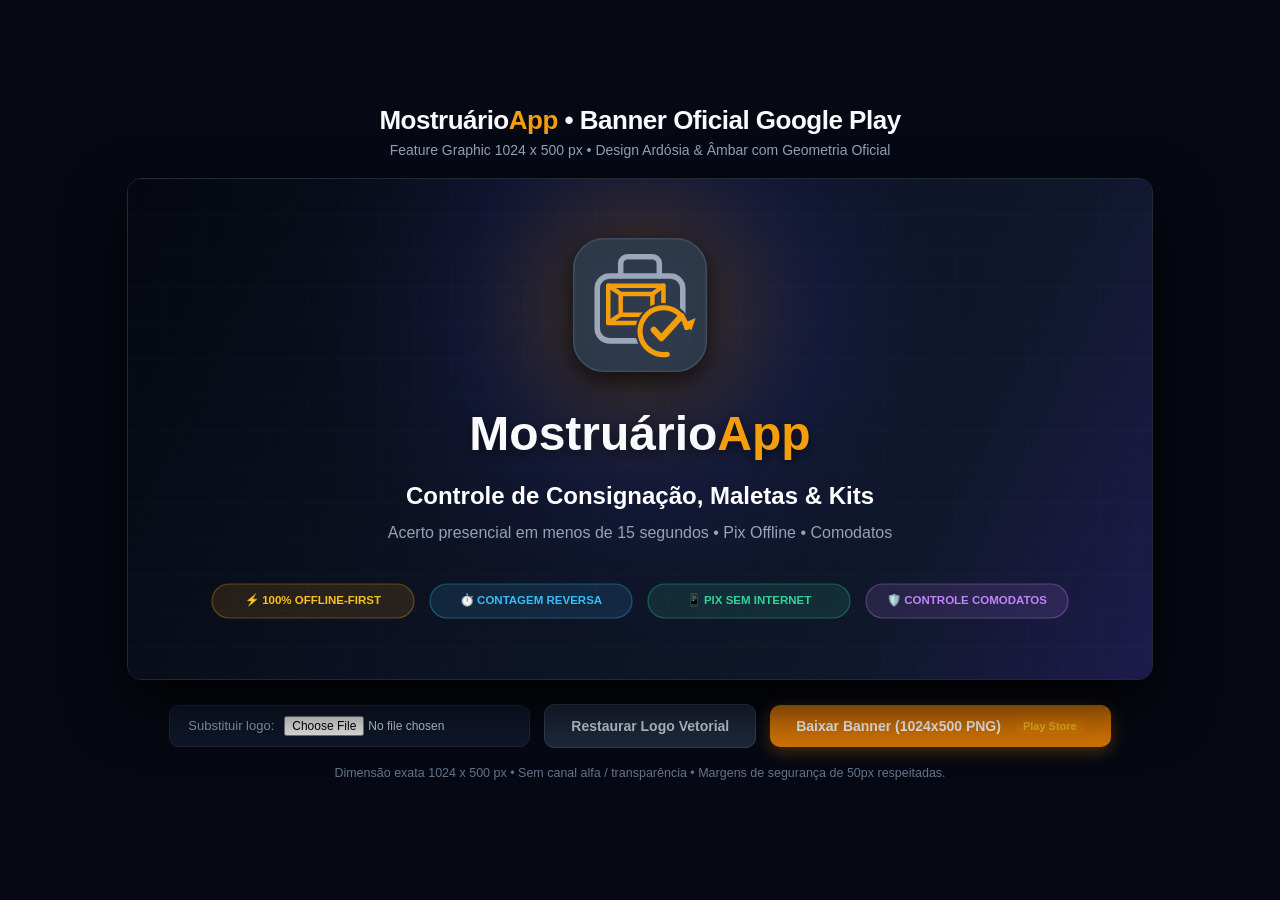
<file: tools/banner.html>
<!DOCTYPE html>
<html lang="pt-BR">

<head>
    <meta charset="UTF-8">
    <meta name="viewport" content="width=device-width, initial-scale=1.0">
    <title>Gerador de Banner MostruárioApp (1024x500)</title>
    <style>
        * {
            box-sizing: border-box;
        }

        body {
            background: #060913;
            color: #f8fafc;
            font-family: -apple-system, BlinkMacSystemFont, "Segoe UI", Roboto, "Plus Jakarta Sans", sans-serif;
            display: flex;
            flex-direction: column;
            align-items: center;
            justify-content: center;
            min-height: 100vh;
            margin: 0;
            padding: 24px;
        }

        .container {
            display: flex;
            flex-direction: column;
            align-items: center;
            max-width: 1080px;
            width: 100%;
        }

        header {
            text-align: center;
            margin-bottom: 20px;
        }

        h1 {
            font-size: 26px;
            font-weight: 800;
            margin: 0 0 6px 0;
            letter-spacing: -0.5px;
        }

        h1 span {
            color: #f59e0b;
        }

        .subtitle {
            color: #94a3b8;
            font-size: 14px;
            margin: 0;
        }

        .canvas-wrapper {
            position: relative;
            box-shadow: 0 25px 60px rgba(0, 0, 0, 0.85);
            border-radius: 14px;
            overflow: hidden;
            border: 1px solid #1e293b;
            background: #050811;
            max-width: 100%;
        }

        canvas {
            display: block;
            width: 100%;
            height: auto;
        }

        .controls {
            display: flex;
            flex-wrap: wrap;
            align-items: center;
            justify-content: center;
            gap: 14px;
            margin-top: 24px;
            width: 100%;
        }

        .upload-card {
            display: flex;
            align-items: center;
            gap: 10px;
            background: #0f172a;
            padding: 10px 18px;
            border-radius: 10px;
            border: 1px solid #1e293b;
            font-size: 13px;
            color: #94a3b8;
        }

        .upload-card input[type="file"] {
            font-size: 12px;
            color: #cbd5e1;
            cursor: pointer;
        }

        button {
            display: inline-flex;
            align-items: center;
            justify-content: center;
            gap: 8px;
            padding: 13px 26px;
            font-size: 14px;
            font-weight: 700;
            border-radius: 10px;
            border: none;
            cursor: pointer;
            transition: all 0.2s cubic-bezier(0.4, 0, 0.2, 1);
        }

        .btn-primary {
            background: #d97706;
            color: #ffffff;
            box-shadow: 0 4px 16px rgba(217, 119, 6, 0.35);
        }

        .btn-primary:hover {
            background: #f59e0b;
            transform: translateY(-2px);
            box-shadow: 0 8px 24px rgba(245, 158, 11, 0.45);
        }

        .btn-secondary {
            background: #1e293b;
            color: #cbd5e1;
            border: 1px solid #334155;
        }

        .btn-secondary:hover {
            background: #334155;
            color: #ffffff;
            transform: translateY(-1px);
        }

        .specs-info {
            color: #64748b;
            margin-top: 16px;
            font-size: 12.5px;
            text-align: center;
            line-height: 1.5;
        }

        .badge-pill {
            display: inline-block;
            padding: 2px 8px;
            border-radius: 999px;
            background: rgba(245, 158, 11, 0.15);
            color: #fbbf24;
            font-size: 11px;
            font-weight: 700;
            margin-left: 6px;
        }
    </style>
</head>

<body>

    <div class="container">
        <header>
            <h1>Mostruário<span>App</span> • Banner Oficial Google Play</h1>
            <p class="subtitle">Feature Graphic 1024 x 500 px • Design Ardósia & Âmbar com Geometria Oficial</p>
        </header>

        <div class="canvas-wrapper">
            <canvas id="banner" width="1024" height="500"></canvas>
        </div>

        <div class="controls">
            <div class="upload-card">
                <label for="logoUpload">Substituir logo:</label>
                <input type="file" id="logoUpload" accept=".svg,.png,.jpg,.jpeg,.webp">
            </div>
            <button id="resetBtn" class="btn-secondary" onclick="resetToNativeLogo()">Restaurar Logo Vetorial</button>
            <button id="downloadBtn" class="btn-primary">
                Baixar Banner (1024x500 PNG)
                <span class="badge-pill">Play Store</span>
            </button>
        </div>

        <p class="specs-info">
            Dimensão exata 1024 x 500 px • Sem canal alfa / transparência • Margens de segurança de 50px respeitadas.
        </p>
    </div>

    <script>
        const canvas = document.getElementById('banner');
        const ctx = canvas.getContext('2d');
        let customLogoImg = null;

        function renderBanner() {
            const W = 1024;
            const H = 500;

            // 1. Fundo Gradiente Ardósia Profundo (#050811 -> #0b1120 -> #0f172a -> #1e1b4b)
            const bgGrad = ctx.createLinearGradient(0, 0, W, H);
            bgGrad.addColorStop(0, '#050811');
            bgGrad.addColorStop(0.35, '#0b1120');
            bgGrad.addColorStop(0.75, '#0f172a');
            bgGrad.addColorStop(1, '#1e1b4b');
            ctx.fillStyle = bgGrad;
            ctx.fillRect(0, 0, W, H);

            // Glow Âmbar e Indigo no topo e centro
            const glowCenter = ctx.createRadialGradient(W / 2, 130, 20, W / 2, 130, 390);
            glowCenter.addColorStop(0, 'rgba(245, 158, 11, 0.26)');
            glowCenter.addColorStop(0.45, 'rgba(79, 70, 229, 0.09)');
            glowCenter.addColorStop(1, 'rgba(0, 0, 0, 0)');
            ctx.fillStyle = glowCenter;
            ctx.fillRect(0, 0, W, H);

            // Grid geométrico sutil
            ctx.strokeStyle = 'rgba(148, 163, 184, 0.032)';
            ctx.lineWidth = 1;
            for (let x = 0; x < W; x += 36) {
                ctx.beginPath();
                ctx.moveTo(x, 0); ctx.lineTo(x, H);
                ctx.stroke();
            }
            for (let y = 0; y < H; y += 36) {
                ctx.beginPath();
                ctx.moveTo(0, y); ctx.lineTo(W, y);
                ctx.stroke();
            }

            // 2. Renderização da Logo Oficial MostruárioApp
            const logoSize = 138;
            const logoCenterX = W / 2;
            const logoCenterY = 126;

            if (customLogoImg) {
                ctx.save();
                ctx.shadowColor = 'rgba(0, 0, 0, 0.65)';
                ctx.shadowBlur = 24;
                ctx.shadowOffsetY = 8;
                ctx.drawImage(
                    customLogoImg,
                    logoCenterX - logoSize / 2,
                    logoCenterY - logoSize / 2,
                    logoSize,
                    logoSize
                );
                ctx.restore();
            } else {
                drawOfficialVectorLogo(ctx, logoCenterX, logoCenterY, logoSize);
            }

            // 3. Tipografia: Logotipo "MostruárioApp"
            ctx.font = '800 48px -apple-system, BlinkMacSystemFont, "Segoe UI", Roboto, sans-serif';

            const textMostruario = 'Mostruário';
            const textApp = 'App';
            const wMostruario = ctx.measureText(textMostruario).width;
            const wApp = ctx.measureText(textApp).width;
            const startX = (W - (wMostruario + wApp)) / 2;
            const textBaselineY = 258;

            ctx.textAlign = 'left';
            ctx.textBaseline = 'middle';

            ctx.save();
            ctx.shadowColor = 'rgba(0, 0, 0, 0.55)';
            ctx.shadowBlur = 12;
            ctx.shadowOffsetY = 4;

            ctx.fillStyle = '#f8fafc';
            ctx.fillText(textMostruario, startX, textBaselineY);

            ctx.fillStyle = '#f59e0b';
            ctx.fillText(textApp, startX + wMostruario, textBaselineY);
            ctx.restore();

            // 4. Frase de Destaque / Proposta de Valor
            ctx.textAlign = 'center';
            ctx.fillStyle = '#ffffff';
            ctx.font = '700 24px -apple-system, BlinkMacSystemFont, "Segoe UI", Roboto, sans-serif';
            ctx.fillText('Controle de Consignação, Maletas & Kits', W / 2, 318);

            // Subtítulo descritivo
            ctx.fillStyle = '#94a3b8';
            ctx.font = '500 16px -apple-system, BlinkMacSystemFont, "Segoe UI", Roboto, sans-serif';
            ctx.fillText('Acerto presencial em menos de 15 segundos • Pix Offline • Comodatos', W / 2, 355);

            // 5. Badges de Funcionalidades no Rodapé
            const badges = [
                { text: '⚡ 100% OFFLINE-FIRST', color: '#fbbf24', bg: 'rgba(245, 158, 11, 0.12)', border: 'rgba(245, 158, 11, 0.35)' },
                { text: '⏱️ CONTAGEM REVERSA', color: '#38bdf8', bg: 'rgba(56, 189, 248, 0.12)', border: 'rgba(56, 189, 248, 0.35)' },
                { text: '📱 PIX SEM INTERNET', color: '#34d399', bg: 'rgba(52, 211, 153, 0.12)', border: 'rgba(52, 211, 153, 0.35)' },
                { text: '🛡️ CONTROLE COMODATOS', color: '#c084fc', bg: 'rgba(192, 132, 252, 0.12)', border: 'rgba(192, 132, 252, 0.35)' }
            ];

            const badgeY = 422;
            const badgeW = 202;
            const badgeH = 34;
            const gap = 16;
            const totalRowWidth = (badges.length * badgeW) + ((badges.length - 1) * gap);
            let badgeStartX = (W - totalRowWidth) / 2 + (badgeW / 2);

            ctx.font = '700 11.5px -apple-system, BlinkMacSystemFont, "Segoe UI", Roboto, sans-serif';

            badges.forEach((b, i) => {
                const bx = badgeStartX + (i * (badgeW + gap));

                // Fundo da badge
                ctx.fillStyle = b.bg;
                ctx.beginPath();
                ctx.roundRect(bx - badgeW / 2, badgeY - badgeH / 2, badgeW, badgeH, 17);
                ctx.fill();

                // Borda
                ctx.strokeStyle = b.border;
                ctx.lineWidth = 1.2;
                ctx.stroke();

                // Texto
                ctx.fillStyle = b.color;
                ctx.textAlign = 'center';
                ctx.fillText(b.text, bx, badgeY);
            });
        }

        function drawOfficialVectorLogo(ctx, cx, cy, size) {
            ctx.save();
            ctx.translate(cx, cy);

            const scale = size / 200; // Normalizado para grid 200x200
            ctx.scale(scale, scale);

            // 1. Squircle de fundo (Slate-800 escuro com relevo suave)
            ctx.save();
            ctx.shadowColor = 'rgba(0, 0, 0, 0.7)';
            ctx.shadowBlur = 24;
            ctx.shadowOffsetY = 8;

            ctx.fillStyle = '#2f3b4c'; // Tom ardósia do ícone
            ctx.beginPath();
            ctx.roundRect(-96, -96, 192, 192, 44);
            ctx.fill();

            ctx.strokeStyle = '#3e4c60';
            ctx.lineWidth = 2.5;
            ctx.stroke();
            ctx.restore();

            // 2. Alça superior da maleta (Cinza claro / Slate)
            ctx.strokeStyle = '#9ca8ba';
            ctx.lineWidth = 8;
            ctx.lineCap = 'round';
            ctx.lineJoin = 'round';

            ctx.beginPath();
            ctx.moveTo(-28, -42);
            ctx.lineTo(-28, -60);
            ctx.arcTo(-28, -70, -18, -70, 10);
            ctx.lineTo(18, -70);
            ctx.arcTo(28, -70, 28, -60, 10);
            ctx.lineTo(28, -42);
            ctx.stroke();

            // 3. Moldura externa da maleta (Cinza claro / Slate)
            ctx.beginPath();
            ctx.roundRect(-62, -42, 124, 94, 18);
            ctx.stroke();

            // 4. Mostruário Geométrico 3D / Nicho Interno em Âmbar Dourado
            ctx.strokeStyle = '#f59e0b';
            ctx.lineWidth = 6.5;
            ctx.lineCap = 'round';
            ctx.lineJoin = 'round';

            // Retângulo externo do mostruário
            const outX = -46;
            const outY = -28;
            const outW = 80;
            const outH = 54;
            ctx.strokeRect(outX, outY, outW, outH);

            // Retângulo interno (profundidade de nicho)
            const inX = -28;
            const inY = -16;
            const inW = 46;
            const inH = 30;
            ctx.strokeRect(inX, inY, inW, inH);

            // Linhas de perspectiva conectando o fundo aos vértices externos
            ctx.beginPath();
            ctx.moveTo(outX, outY);
            ctx.lineTo(inX, inY);

            ctx.moveTo(outX + outW, outY);
            ctx.lineTo(inX + inW, inY);

            ctx.moveTo(outX, outY + outH);
            ctx.lineTo(inX, inY + inH);

            ctx.moveTo(outX + outW, outY + outH);
            ctx.lineTo(inX + inW, inY + inH);
            ctx.stroke();

            // 5. Círculo do Visto / Ciclo de Rotação (Canto inferior direito)
            const badgeCx = 34;
            const badgeCy = 38;
            const badgeRadius = 38;

            // Fundo escuro atrás do badge para recortar a linha da maleta
            ctx.fillStyle = '#2f3b4c';
            ctx.beginPath();
            ctx.arc(badgeCx, badgeCy, badgeRadius + 3, 0, Math.PI * 2);
            ctx.fill();

            // Círculo com flecha de rotação/ciclo em Âmbar
            ctx.strokeStyle = '#f59e0b';
            ctx.lineWidth = 7.5;
            ctx.beginPath();
            ctx.arc(badgeCx, badgeCy, badgeRadius - 4, 0.45 * Math.PI, 1.95 * Math.PI, false);
            ctx.stroke();

            // Ponta da flecha de rotação
            ctx.fillStyle = '#f59e0b';
            const arrowAngle = 1.95 * Math.PI;
            const arrowTipX = badgeCx + (badgeRadius - 4) * Math.cos(arrowAngle);
            const arrowTipY = badgeCy + (badgeRadius - 4) * Math.sin(arrowAngle);

            ctx.beginPath();
            ctx.moveTo(arrowTipX + 7, arrowTipY + 4);
            ctx.lineTo(arrowTipX + 13, arrowTipY - 14);
            ctx.lineTo(arrowTipX - 7, arrowTipY - 5);
            ctx.closePath();
            ctx.fill();

            // Visto / Checkmark central em Âmbar
            ctx.strokeStyle = '#f59e0b';
            ctx.lineWidth = 9;
            ctx.lineCap = 'round';
            ctx.lineJoin = 'round';

            ctx.beginPath();
            ctx.moveTo(badgeCx - 14, badgeCy - 2);
            ctx.lineTo(badgeCx - 3, badgeCy + 10);
            ctx.lineTo(badgeCx + 26, badgeCy - 22);
            ctx.stroke();

            ctx.restore();
        }

        // Upload de Logo personalizada (SVG, PNG, JPG, WebP)
        document.getElementById('logoUpload').addEventListener('change', function (e) {
            const file = e.target.files[0];
            if (file) {
                const reader = new FileReader();
                reader.onload = function (evt) {
                    const img = new Image();
                    img.onload = function () {
                        customLogoImg = img;
                        renderBanner();
                    };
                    img.src = evt.target.result;
                };
                reader.readAsDataURL(file);
            }
        });

        function resetToNativeLogo() {
            customLogoImg = null;
            document.getElementById('logoUpload').value = '';
            renderBanner();
        }

        // Download do PNG oficial do Banner
        document.getElementById('downloadBtn').addEventListener('click', () => {
            const link = document.createElement('a');
            link.download = 'feature-graphic-mostruarioapp.png';
            link.href = canvas.toDataURL('image/png');
            link.click();
        });

        // Inicialização do Canvas
        window.onload = function () {
            renderBanner();
        };
    </script>
</body>

</html>
</file>
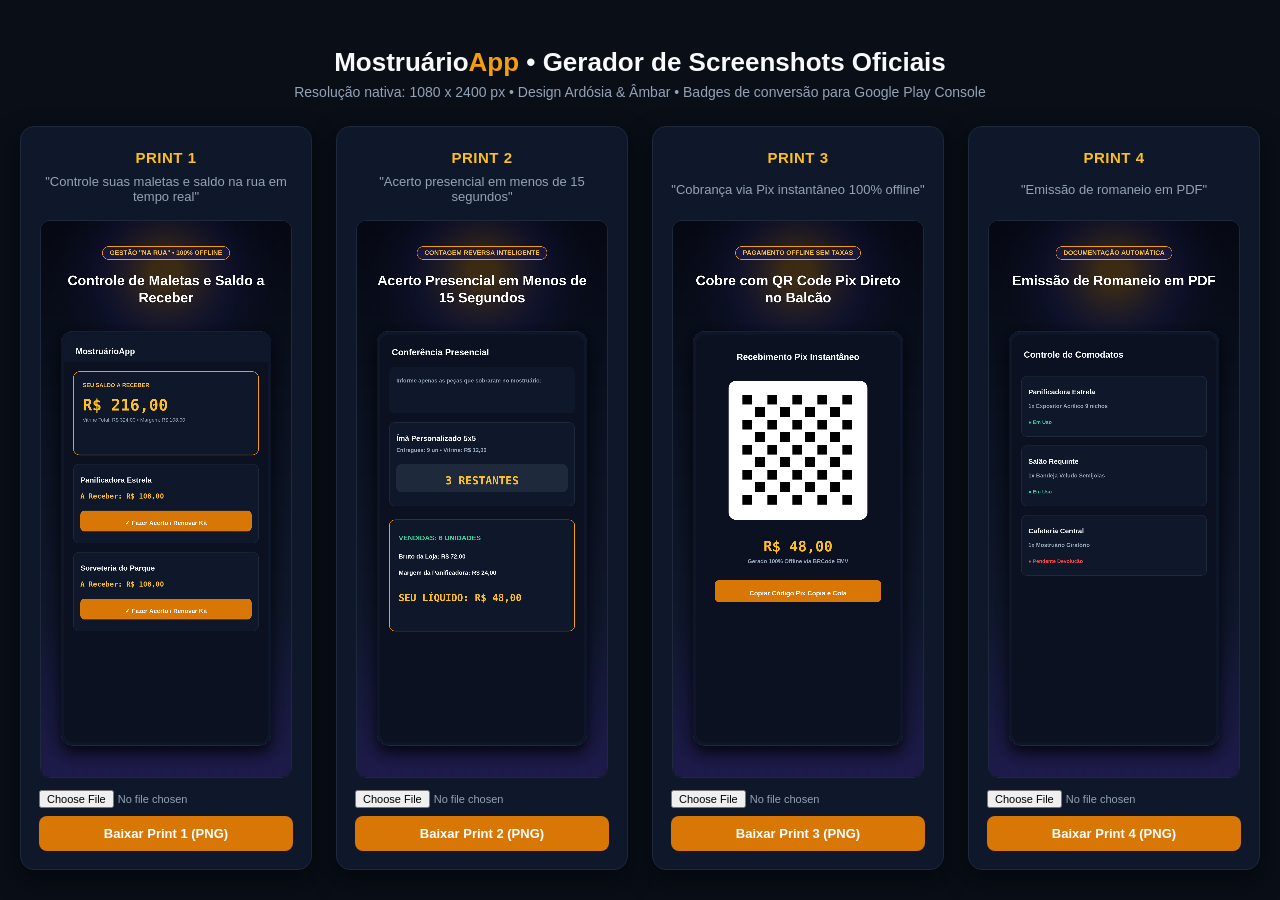
<file: tools/screenshots_generator.html>
<!DOCTYPE html>
<html lang="pt-BR">

<head>
    <meta charset="UTF-8">
    <title>Gerador de Screenshots Google Play - MostruárioApp</title>
    <style>
        body {
            background: #090e17;
            color: #f8fafc;
            font-family: -apple-system, BlinkMacSystemFont, "Segoe UI", Roboto, "Plus Jakarta Sans", sans-serif;
            margin: 0;
            padding: 30px 20px;
            display: flex;
            flex-direction: column;
            align-items: center;
        }

        h1 {
            font-size: 26px;
            font-weight: 800;
            margin-bottom: 6px;
            color: #f8fafc;
        }

        h1 span {
            color: #f59e0b;
        }

        p {
            color: #94a3b8;
            margin-top: 0;
            margin-bottom: 26px;
            font-size: 14px;
        }

        .grid {
            display: grid;
            grid-template-columns: repeat(auto-fit, minmax(280px, 1fr));
            gap: 24px;
            width: 100%;
            max-width: 1350px;
        }

        .card {
            background: #0f172a;
            border-radius: 14px;
            padding: 18px;
            display: flex;
            flex-direction: column;
            align-items: center;
            box-shadow: 0 10px 25px rgba(0, 0, 0, 0.5);
            border: 1px solid #1e293b;
        }

        .card h3 {
            margin: 4px 0;
            font-size: 15px;
            color: #fbbf24;
            text-transform: uppercase;
            letter-spacing: 0.5px;
        }

        .card span {
            font-size: 13px;
            color: #94a3b8;
            text-align: center;
            margin-bottom: 12px;
            height: 38px;
            display: flex;
            align-items: center;
            justify-content: center;
        }

        canvas {
            width: 100%;
            max-width: 250px;
            height: auto;
            border-radius: 10px;
            border: 1px solid #1e293b;
            background: #000;
        }

        .controls {
            width: 100%;
            margin-top: 12px;
            display: flex;
            flex-direction: column;
            gap: 8px;
        }

        input[type="file"] {
            font-size: 11px;
            color: #94a3b8;
            width: 100%;
        }

        button {
            width: 100%;
            padding: 10px;
            font-size: 13px;
            font-weight: 700;
            background: #d97706;
            color: white;
            border: none;
            border-radius: 8px;
            cursor: pointer;
            transition: all 0.2s ease;
        }

        button:hover {
            background: #f59e0b;
        }
    </style>
</head>

<body>

    <h1>Mostruário<span>App</span> • Gerador de Screenshots Oficiais</h1>
    <p>Resolução nativa: 1080 x 2400 px • Design Ardósia & Âmbar • Badges de conversão para Google Play Console</p>

    <div class="grid">
        <!-- Print 1 -->
        <div class="card">
            <h3>Print 1</h3>
            <span>"Controle suas maletas e saldo na rua em tempo real"</span>
            <canvas id="canvas1" width="1080" height="2400"></canvas>
            <div class="controls">
                <input type="file" accept="image/*" onchange="uploadCustomImage('canvas1', 0, this)">
                <button onclick="downloadScreenshot('canvas1', '01_mostruarioapp_dashboard.png')">Baixar Print 1
                    (PNG)</button>
            </div>
        </div>

        <!-- Print 2 -->
        <div class="card">
            <h3>Print 2</h3>
            <span>"Acerto presencial em menos de 15 segundos"</span>
            <canvas id="canvas2" width="1080" height="2400"></canvas>
            <div class="controls">
                <input type="file" accept="image/*" onchange="uploadCustomImage('canvas2', 1, this)">
                <button onclick="downloadScreenshot('canvas2', '02_mostruarioapp_acerto_reverso.png')">Baixar Print 2
                    (PNG)</button>
            </div>
        </div>

        <!-- Print 3 -->
        <div class="card">
            <h3>Print 3</h3>
            <span>"Cobrança via Pix instantâneo 100% offline"</span>
            <canvas id="canvas3" width="1080" height="2400"></canvas>
            <div class="controls">
                <input type="file" accept="image/*" onchange="uploadCustomImage('canvas3', 2, this)">
                <button onclick="downloadScreenshot('canvas3', '03_mostruarioapp_pix_offline.png')">Baixar Print 3
                    (PNG)</button>
            </div>
        </div>

        <!-- Print 4 -->
        <div class="card">
            <h3>Print 4</h3>
            <span>"Emissão de romaneio em PDF"</span>
            <canvas id="canvas4" width="1080" height="2400"></canvas>
            <div class="controls">
                <input type="file" accept="image/*" onchange="uploadCustomImage('canvas4', 3, this)">
                <button onclick="downloadScreenshot('canvas4', '04_mostruarioapp_comodatos.png')">Baixar Print 4
                    (PNG)</button>
            </div>
        </div>
    </div>

    <script>
        const screens = [
            {
                canvasId: 'canvas1',
                title: 'Controle de Maletas e Saldo a Receber',
                badge: 'GESTÃO "NA RUA" • 100% OFFLINE',
                customImage: null,
                fallbackDrawer: drawDashboardFallback
            },
            {
                canvasId: 'canvas2',
                title: 'Acerto Presencial em Menos de 15 Segundos',
                badge: 'CONTAGEM REVERSA INTELIGENTE',
                customImage: null,
                fallbackDrawer: drawSettlementFallback
            },
            {
                canvasId: 'canvas3',
                title: 'Cobre com QR Code Pix Direto no Balcão',
                badge: 'PAGAMENTO OFFLINE SEM TAXAS',
                customImage: null,
                fallbackDrawer: drawPixFallback
            },
            {
                canvasId: 'canvas4',
                title: 'Emissão de Romaneio em PDF',
                badge: 'DOCUMENTAÇÃO AUTOMÁTICA',
                customImage: null,
                fallbackDrawer: drawAssetsFallback
            }
        ];

        function renderScreen(item) {
            const canvas = document.getElementById(item.canvasId);
            const ctx = canvas.getContext('2d');
            const W = 1080;
            const H = 2400;

            // 1. Fundo Gradiente (Ardósia 950 com reflexo profundo)
            const grad = ctx.createLinearGradient(0, 0, 0, H);
            grad.addColorStop(0, '#060913');
            grad.addColorStop(0.35, '#0b1120');
            grad.addColorStop(0.7, '#0f172a');
            grad.addColorStop(1, '#1e1b4b');
            ctx.fillStyle = grad;
            ctx.fillRect(0, 0, W, H);

            // Glow Âmbar e Indigo no topo
            const glow = ctx.createRadialGradient(W / 2, 220, 60, W / 2, 220, 550);
            glow.addColorStop(0, 'rgba(245, 158, 11, 0.22)');
            glow.addColorStop(0.5, 'rgba(79, 70, 229, 0.08)');
            glow.addColorStop(1, 'rgba(0, 0, 0, 0)');
            ctx.fillStyle = glow;
            ctx.fillRect(0, 0, W, 700);

            // 2. Badge Superior (Tag)
            const badgeText = item.badge;
            ctx.font = '700 28px -apple-system, BlinkMacSystemFont, "Segoe UI", Roboto, sans-serif';
            const badgeWidth = ctx.measureText(badgeText).width + 64;
            const badgeX = (W - badgeWidth) / 2;
            const badgeY = 110;

            ctx.fillStyle = 'rgba(30, 27, 75, 0.65)';
            ctx.beginPath();
            ctx.roundRect(badgeX, badgeY, badgeWidth, 56, 28);
            ctx.fill();

            ctx.strokeStyle = '#f59e0b';
            ctx.lineWidth = 2.5;
            ctx.stroke();

            ctx.fillStyle = '#fbbf24';
            ctx.textAlign = 'center';
            ctx.textBaseline = 'middle';
            ctx.fillText(badgeText, W / 2, badgeY + 28);

            // 3. Título Principal da Screenshot
            ctx.fillStyle = '#FFFFFF';
            ctx.font = '800 60px -apple-system, BlinkMacSystemFont, "Segoe UI", Roboto, sans-serif';
            wrapText(ctx, item.title, W / 2, 260, 940, 74);

            // 4. Renderização do Mockup do Smartphone (1080p)
            const phoneW = 880;
            const phoneH = 1760;
            const phoneX = (W - phoneW) / 2;
            const phoneY = 490;

            // Sombra do Aparelho
            ctx.save();
            ctx.shadowColor = 'rgba(0, 0, 0, 0.75)';
            ctx.shadowBlur = 60;
            ctx.shadowOffsetY = 30;

            // Moldura Externa do Aparelho (Slate Dark)
            ctx.fillStyle = '#0f172a';
            ctx.beginPath();
            ctx.roundRect(phoneX - 14, phoneY - 14, phoneW + 28, phoneH + 28, 52);
            ctx.fill();
            ctx.strokeStyle = '#1e293b';
            ctx.lineWidth = 2;
            ctx.stroke();
            ctx.restore();

            // Conteúdo Interno da Tela (Seletor ou Fallback Vetorial)
            ctx.save();
            ctx.beginPath();
            ctx.roundRect(phoneX, phoneY, phoneW, phoneH, 42);
            ctx.clip();

            if (item.customImage) {
                ctx.drawImage(item.customImage, phoneX, phoneY, phoneW, phoneH);
            } else {
                item.fallbackDrawer(ctx, phoneX, phoneY, phoneW, phoneH);
            }
            ctx.restore();
        }

        // ====== FALLBACKS VETORIAIS DE ALTA FIDELIDADE ======
        function drawDashboardFallback(ctx, x, y, w, h) {
            ctx.fillStyle = '#0b1120';
            ctx.fillRect(x, y, w, h);

            // Header do app
            ctx.fillStyle = '#0f172a';
            ctx.fillRect(x, y, w, 120);

            ctx.fillStyle = '#f8fafc';
            ctx.font = '800 36px sans-serif';
            ctx.textAlign = 'left';
            ctx.fillText('MostruárioApp', x + 50, y + 75);

            // Card Banner Totalizador
            ctx.fillStyle = '#0f172a';
            ctx.beginPath();
            ctx.roundRect(x + 40, y + 160, w - 80, 360, 28);
            ctx.fill();
            ctx.strokeStyle = '#f59e0b';
            ctx.lineWidth = 2.5;
            ctx.stroke();

            ctx.fillStyle = '#fbbf24';
            ctx.font = '700 24px sans-serif';
            ctx.fillText('SEU SALDO A RECEBER', x + 80, y + 220);

            ctx.font = '900 68px monospace';
            ctx.fillText('R$ 216,00', x + 80, y + 310);

            ctx.fillStyle = '#94a3b8';
            ctx.font = '500 22px sans-serif';
            ctx.fillText('Vitrine Total: R$ 324,00 • Margem: R$ 108,00', x + 80, y + 370);

            // Maletas abertas
            for (let i = 0; i < 2; i++) {
                const cardY = y + 560 + (i * 380);
                ctx.fillStyle = '#0f172a';
                ctx.beginPath();
                ctx.roundRect(x + 40, cardY, w - 80, 340, 24);
                ctx.fill();
                ctx.strokeStyle = '#1e293b';
                ctx.lineWidth = 2;
                ctx.stroke();

                ctx.fillStyle = '#f8fafc';
                ctx.font = '800 32px sans-serif';
                ctx.fillText(i === 0 ? 'Panificadora Estrela' : 'Sorveteria do Parque', x + 70, cardY + 70);

                ctx.fillStyle = '#fbbf24';
                ctx.font = '800 30px monospace';
                ctx.fillText('A Receber: R$ 108,00', x + 70, cardY + 140);

                // Botão "Fazer Acerto / Renovar Kit"
                ctx.fillStyle = '#d97706';
                ctx.beginPath();
                ctx.roundRect(x + 70, cardY + 200, w - 140, 90, 18);
                ctx.fill();
                ctx.fillStyle = '#ffffff';
                ctx.font = '800 26px sans-serif';
                ctx.textAlign = 'center';
                ctx.fillText('✓ Fazer Acerto / Renovar Kit', x + w / 2, cardY + 255);
                ctx.textAlign = 'left';
            }
        }

        function drawSettlementFallback(ctx, x, y, w, h) {
            ctx.fillStyle = '#0b1120';
            ctx.fillRect(x, y, w, h);

            ctx.fillStyle = '#f8fafc';
            ctx.font = '800 38px sans-serif';
            ctx.textAlign = 'left';
            ctx.fillText('Conferência Presencial', x + 50, y + 80);

            // Card informativo
            ctx.fillStyle = '#0f172a';
            ctx.beginPath();
            ctx.roundRect(x + 40, y + 140, w - 80, 200, 20);
            ctx.fill();
            ctx.fillStyle = '#94a3b8';
            ctx.font = '600 24px sans-serif';
            ctx.fillText('Informe apenas as peças que sobraram no mostruário:', x + 70, y + 200);

            // Item de conferência
            ctx.fillStyle = '#0f172a';
            ctx.beginPath();
            ctx.roundRect(x + 40, y + 380, w - 80, 360, 24);
            ctx.fill();
            ctx.strokeStyle = '#1e293b';
            ctx.stroke();

            ctx.fillStyle = '#f8fafc';
            ctx.font = '800 32px sans-serif';
            ctx.fillText('Ímã Personalizado 5x5', x + 70, y + 450);

            ctx.fillStyle = '#94a3b8';
            ctx.font = '600 24px sans-serif';
            ctx.fillText('Entregues: 9 un • Vitrine: R$ 12,00', x + 70, y + 500);

            // Contador de Sobras (+ e -)
            ctx.fillStyle = '#1e293b';
            ctx.beginPath();
            ctx.roundRect(x + 70, y + 560, w - 140, 120, 20);
            ctx.fill();

            ctx.fillStyle = '#fbbf24';
            ctx.font = '900 48px monospace';
            ctx.textAlign = 'center';
            ctx.fillText('3 RESTANTES', x + w / 2, y + 635);

            // Resumo do Fechamento
            ctx.fillStyle = '#0f172a';
            ctx.beginPath();
            ctx.roundRect(x + 40, y + 800, w - 80, 480, 24);
            ctx.fill();
            ctx.strokeStyle = '#f59e0b';
            ctx.stroke();

            ctx.textAlign = 'left';
            ctx.fillStyle = '#34d399';
            ctx.font = '800 30px sans-serif';
            ctx.fillText('VENDIDAS: 6 UNIDADES', x + 80, y + 880);

            ctx.fillStyle = '#f8fafc';
            ctx.font = '700 26px sans-serif';
            ctx.fillText('Bruto da Loja: R$ 72,00', x + 80, y + 960);
            ctx.fillText('Margem da Panificadora: R$ 24,00', x + 80, y + 1030);

            ctx.fillStyle = '#fbbf24';
            ctx.font = '900 42px monospace';
            ctx.fillText('SEU LÍQUIDO: R$ 48,00', x + 80, y + 1140);
        }

        function drawPixFallback(ctx, x, y, w, h) {
            ctx.fillStyle = '#0b1120';
            ctx.fillRect(x, y, w, h);

            ctx.fillStyle = '#f8fafc';
            ctx.font = '800 38px sans-serif';
            ctx.textAlign = 'center';
            ctx.fillText('Recebimento Pix Instantâneo', x + w / 2, y + 100);

            // Card do QR Code
            ctx.fillStyle = '#ffffff';
            ctx.beginPath();
            ctx.roundRect(x + 140, y + 200, w - 280, 600, 32);
            ctx.fill();

            // Simulação visual de QR Code em blocos pretos
            ctx.fillStyle = '#000000';
            for (let r = 0; r < 9; r++) {
                for (let c = 0; c < 9; c++) {
                    if ((r + c) % 2 === 0 || (r === 0 && c === 0) || (r === 8 && c === 0) || (r === 0 && c === 8)) {
                        ctx.fillRect(x + 200 + (c * 54), y + 260 + (r * 54), 42, 42);
                    }
                }
            }

            // Valor da Cobrança
            ctx.fillStyle = '#fbbf24';
            ctx.font = '900 62px monospace';
            ctx.fillText('R$ 48,00', x + w / 2, y + 920);

            ctx.fillStyle = '#94a3b8';
            ctx.font = '600 24px sans-serif';
            ctx.fillText('Gerado 100% Offline via BRCode EMV', x + w / 2, y + 980);

            // Botão Copiar Código Pix
            ctx.fillStyle = '#d97706';
            ctx.beginPath();
            ctx.roundRect(x + 80, y + 1060, w - 160, 96, 20);
            ctx.fill();
            ctx.fillStyle = '#ffffff';
            ctx.font = '800 28px sans-serif';
            ctx.fillText('Copiar Código Pix Copia e Cola', x + w / 2, y + 1118);
        }

        function drawAssetsFallback(ctx, x, y, w, h) {
            ctx.fillStyle = '#0b1120';
            ctx.fillRect(x, y, w, h);

            ctx.fillStyle = '#f8fafc';
            ctx.font = '800 38px sans-serif';
            ctx.textAlign = 'left';
            ctx.fillText('Controle de Comodatos', x + 50, y + 90);

            // Cards de Expositores Alocados
            const expositores = [
                { ponto: 'Panificadora Estrela', item: '1x Expositor Acrílico 9 nichos', status: 'Em Uso', cor: '#34d399' },
                { ponto: 'Salão Requinte', item: '1x Bandeja Veludo Semijoias', status: 'Em Uso', cor: '#34d399' },
                { ponto: 'Cafeteria Central', item: '1x Mostruário Giratório', status: 'Pendente Devolução', cor: '#ef4444' }
            ];

            expositores.forEach((exp, i) => {
                const ey = y + 180 + (i * 300);
                ctx.fillStyle = '#0f172a';
                ctx.beginPath();
                ctx.roundRect(x + 40, ey, w - 80, 260, 24);
                ctx.fill();
                ctx.strokeStyle = '#1e293b';
                ctx.stroke();

                ctx.fillStyle = '#f8fafc';
                ctx.font = '800 30px sans-serif';
                ctx.fillText(exp.ponto, x + 70, ey + 70);

                ctx.fillStyle = '#94a3b8';
                ctx.font = '600 24px sans-serif';
                ctx.fillText(exp.item, x + 70, ey + 130);

                // Badge de status
                ctx.fillStyle = exp.cor;
                ctx.font = '800 22px sans-serif';
                ctx.fillText('● ' + exp.status, x + 70, ey + 200);
            });
        }

        function wrapText(ctx, text, x, y, maxWidth, lineHeight) {
            const words = text.split(' ');
            let line = '';
            let currentY = y;

            for (let n = 0; n < words.length; n++) {
                const testLine = line + words[n] + ' ';
                const metrics = ctx.measureText(testLine);
                const testWidth = metrics.width;
                if (testWidth > maxWidth && n > 0) {
                    ctx.fillText(line.trim(), x, currentY);
                    line = words[n] + ' ';
                    currentY += lineHeight;
                } else {
                    line = testLine;
                }
            }
            ctx.fillText(line.trim(), x, currentY);
        }

        function uploadCustomImage(canvasId, index, input) {
            if (input.files && input.files[0]) {
                const reader = new FileReader();
                reader.onload = function (e) {
                    const img = new Image();
                    img.onload = function () {
                        screens[index].customImage = img;
                        renderScreen(screens[index]);
                    };
                    img.src = e.target.result;
                };
                reader.readAsDataURL(input.files[0]);
            }
        }

        function downloadScreenshot(canvasId, filename) {
            const canvas = document.getElementById(canvasId);
            const link = document.createElement('a');
            link.download = filename;
            link.href = canvas.toDataURL('image/png');
            link.click();
        }

        // Renderização inicial
        screens.forEach(renderScreen);
    </script>
</body>

</html>
</file>
